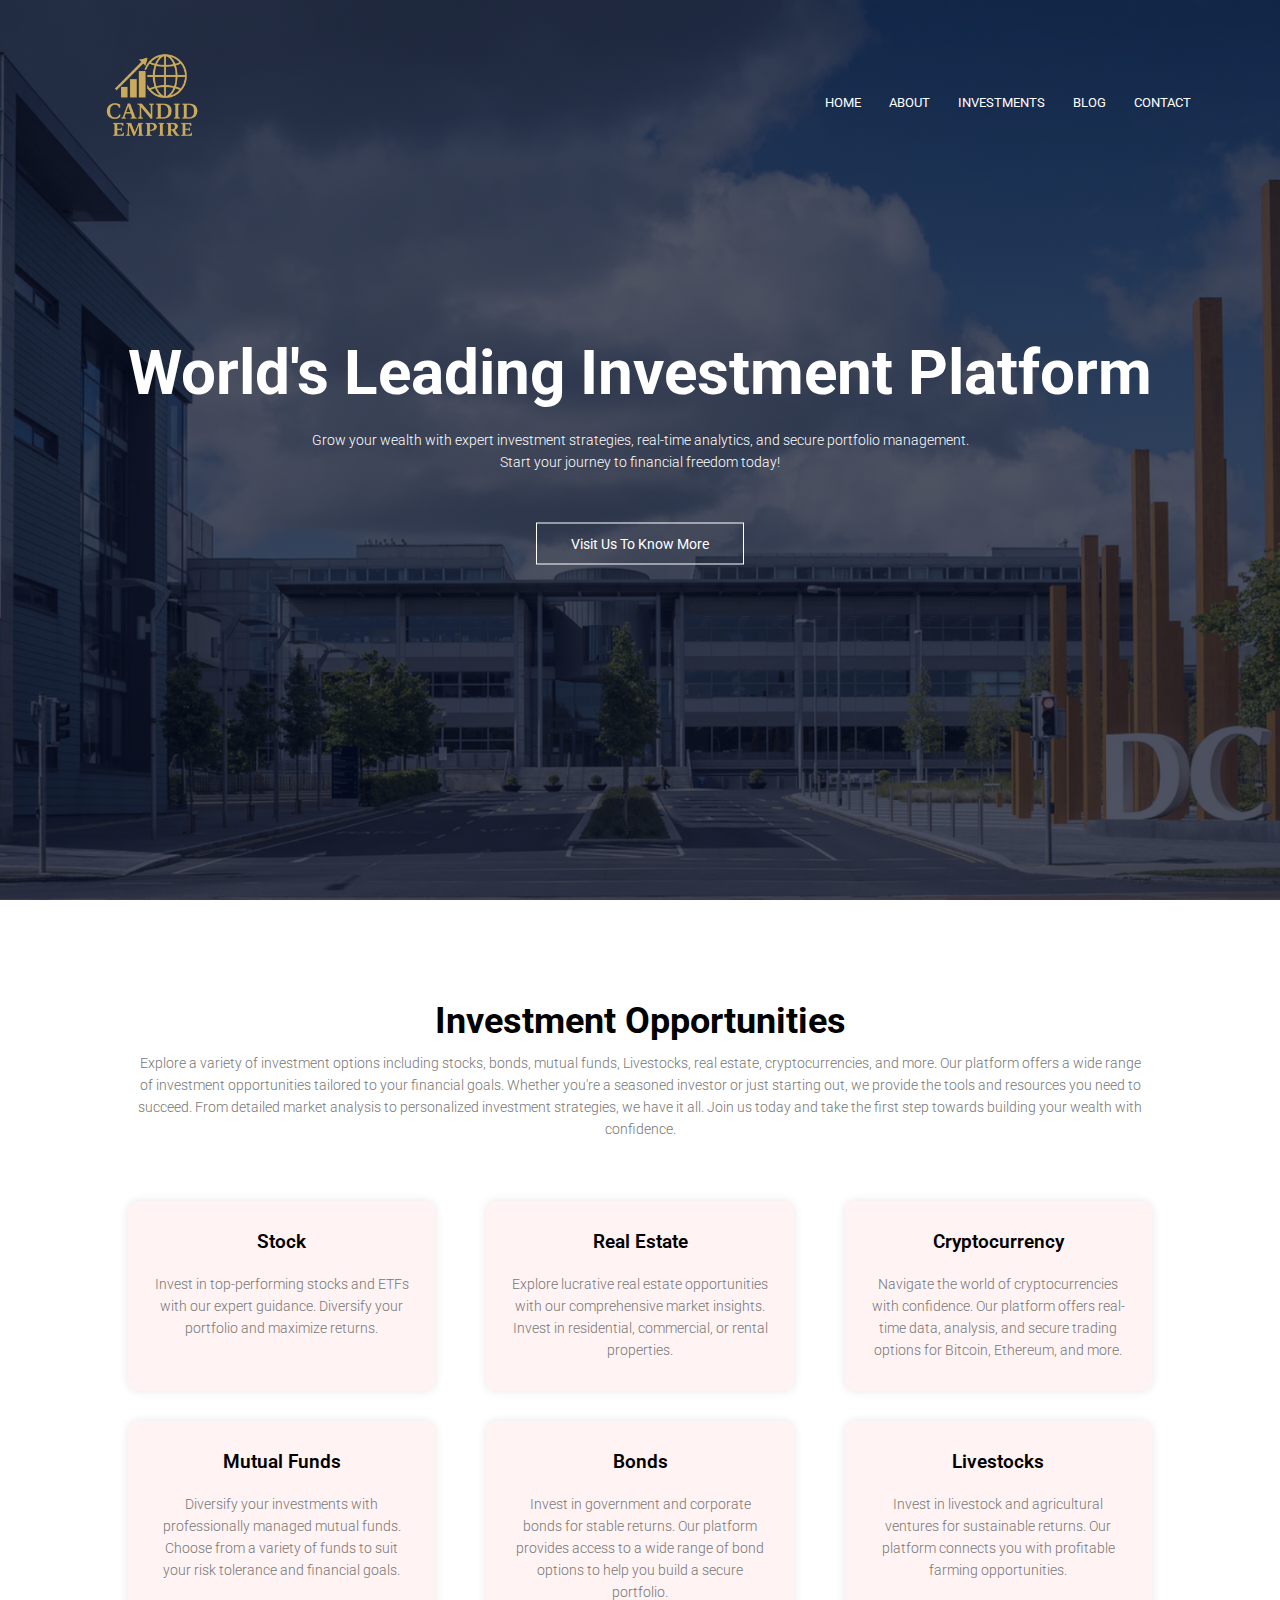
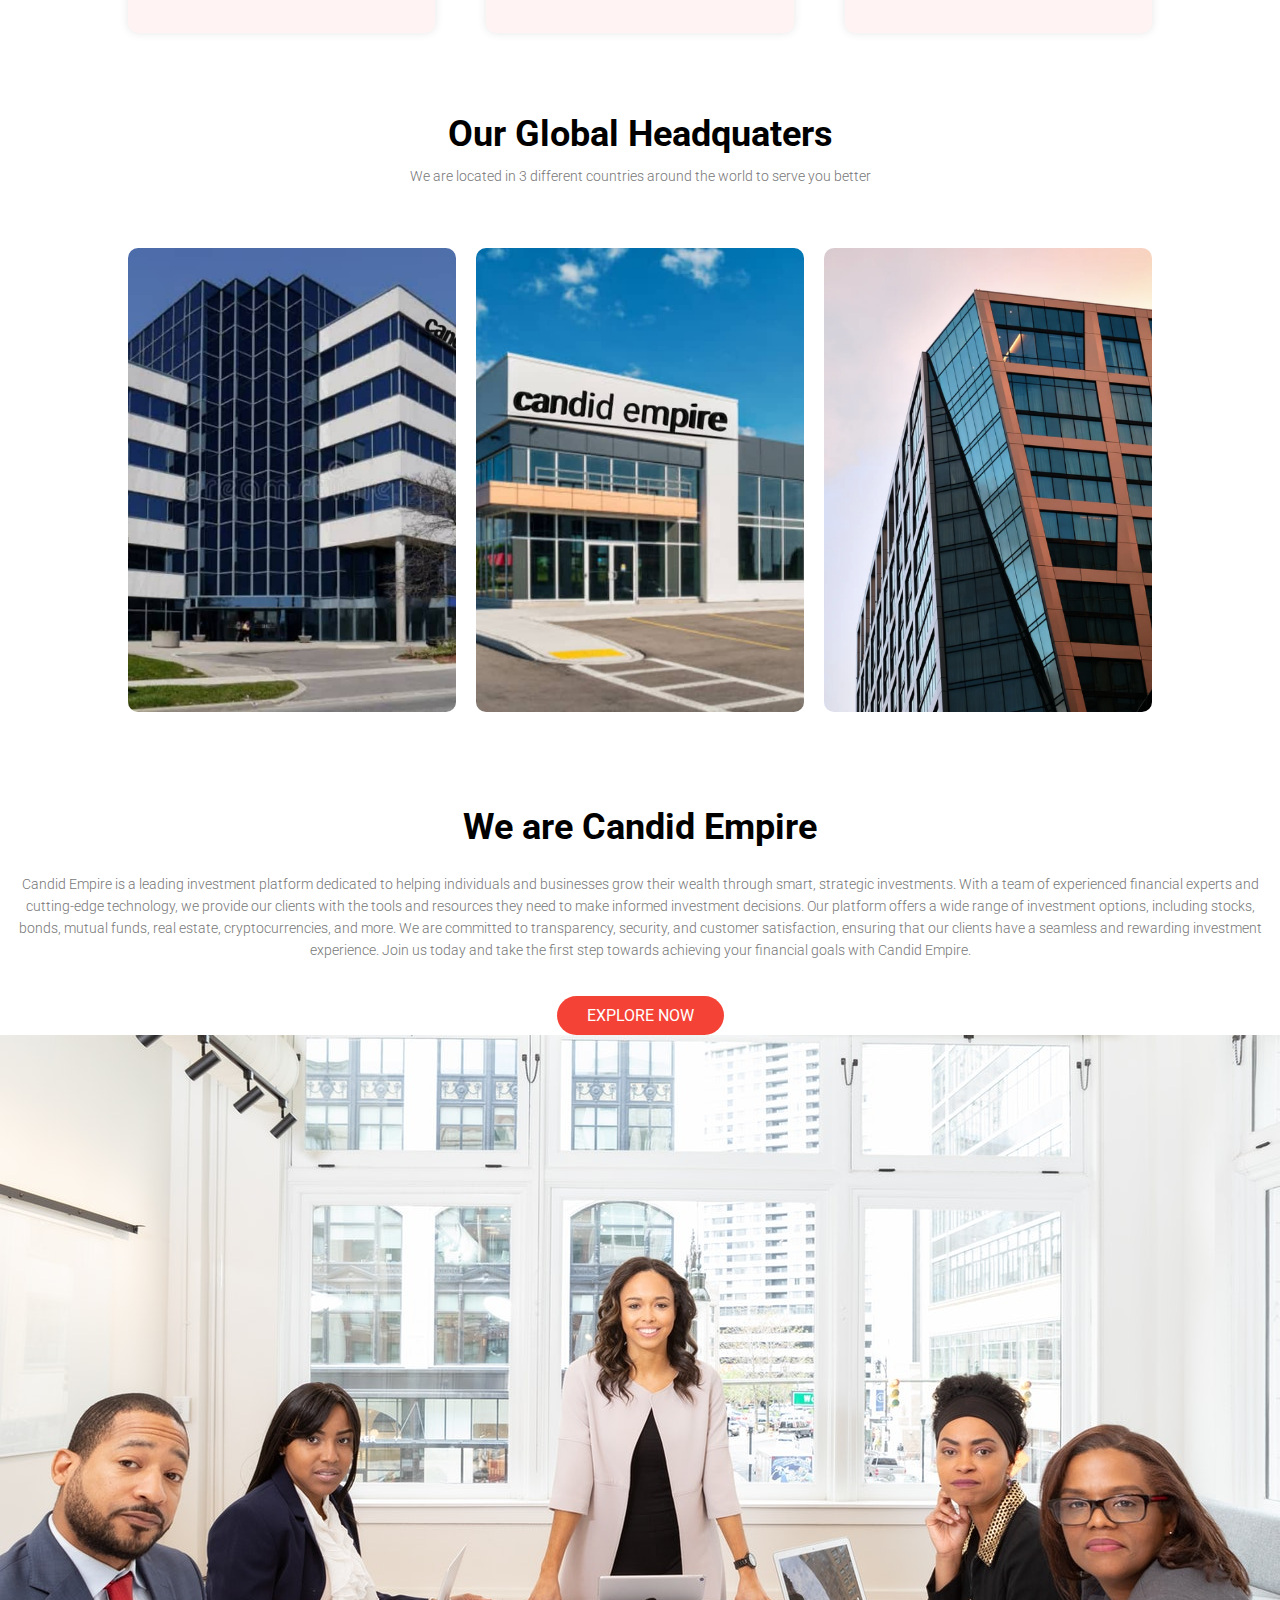
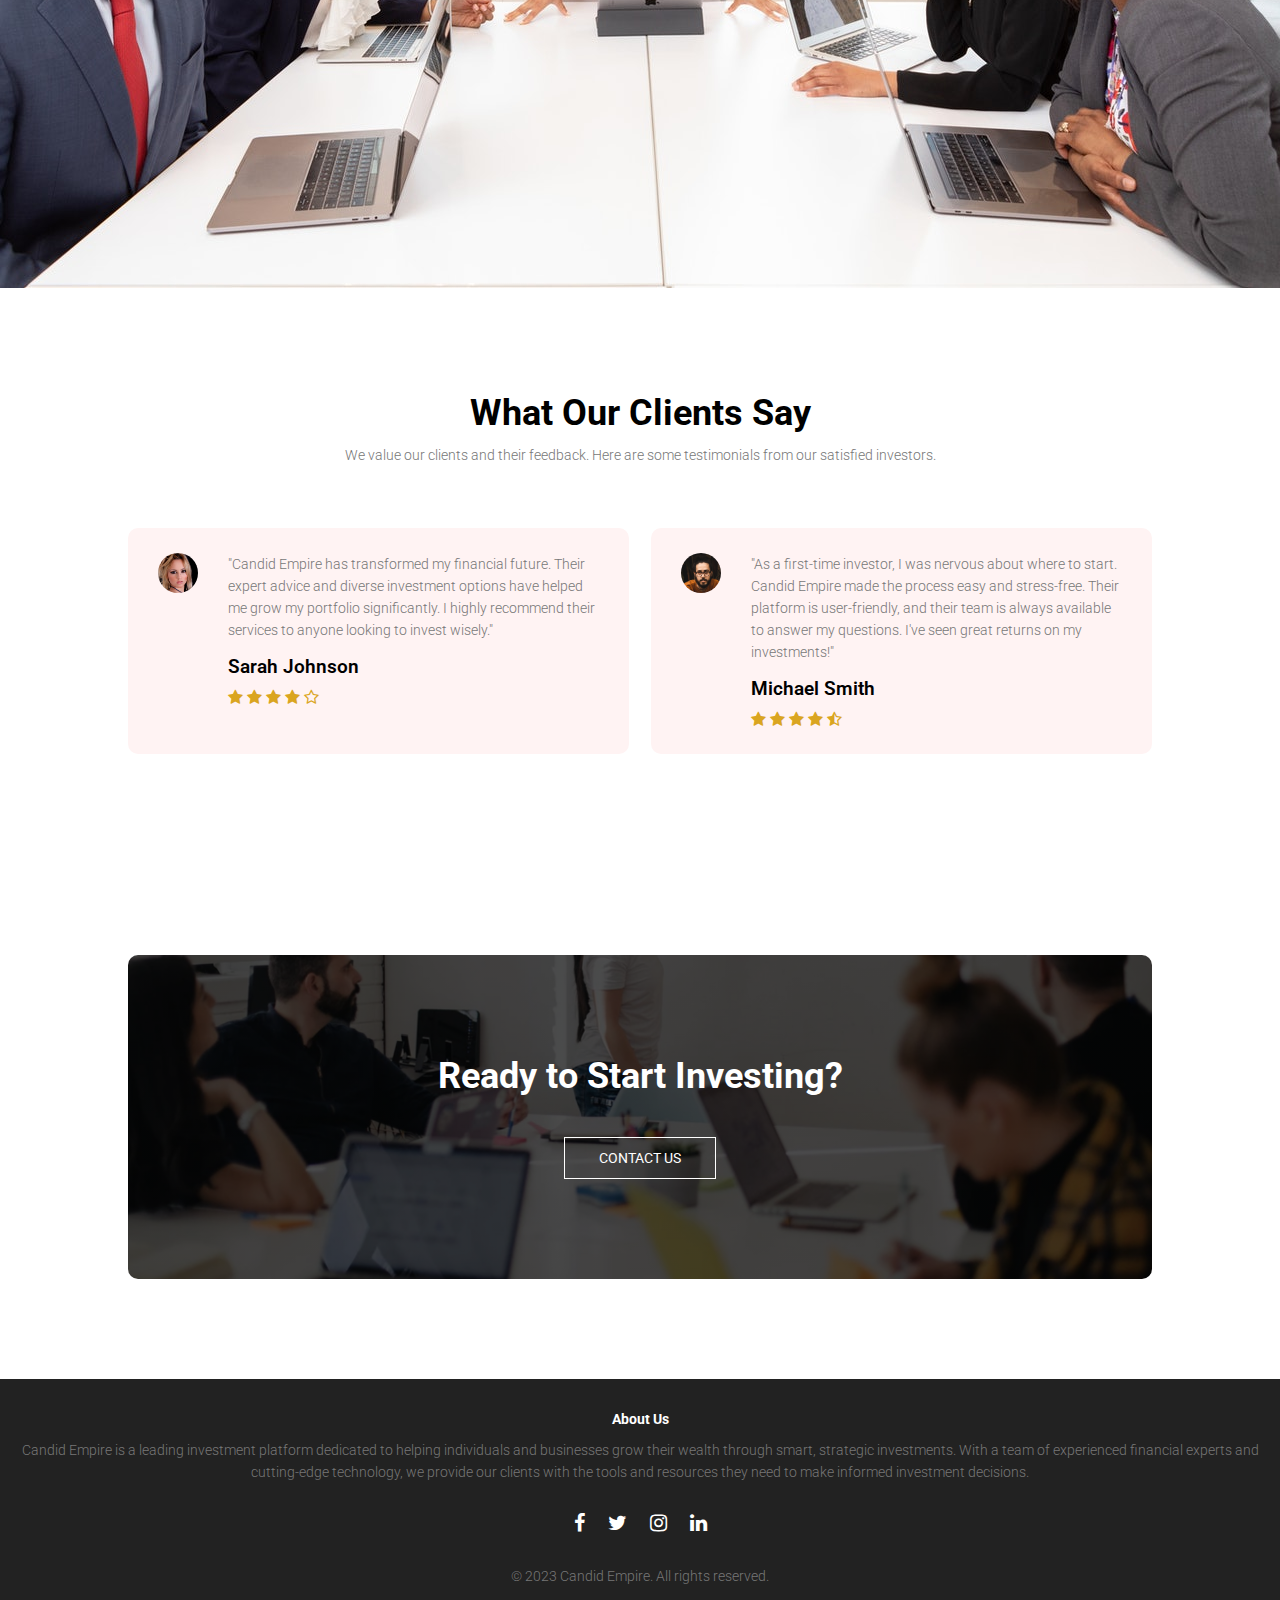
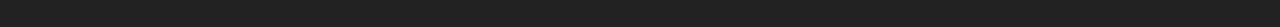
<file: index.html>
<!DOCTYPE html>
<html lang="en">
    <head>
        <meta name="viewport" content="width=device-width, initial-scale=1.0">
    <title>Candid Empire</title>
        <link rel="stylesheet" href="style.css">
    <link rel="preconnect" href="https://fonts.googleapis.com">
<link rel="preconnect" href="https://fonts.gstatic.com" crossorigin>
<link href="https://fonts.googleapis.com/css2?family=Roboto:ital,wght@0,100..900;1,100..900&display=swap" rel="stylesheet">
   <!-- Replace your existing Font Awesome link with this: -->
<link rel="stylesheet" href="https://cdnjs.cloudflare.com/ajax/libs/font-awesome/4.7.0/css/font-awesome.min.css">
</head>
    <body>
        <section class="header">
<nav>
    <a href="index.html">
        <img src="images/Copilot_20250821_223722.png">
    </a>
    <div class="nav-links" id="navLinks">
        <i class="fa fa-times" onclick="hideMenu()"></i>
        <ul>
            <li><a href="index.html">HOME</a></li>
            <li><a href="about.html">ABOUT</a></li>
            <li><a href="investments.html">INVESTMENTS</a></li>
            <li><a href="blog.html">BLOG</a></li>
            <li><a href="contact.html">CONTACT</a></li>
        </ul>
    </div>
    <i class="fa fa-bars" onclick="showMenu()"></i>
</nav>
<div class="text-box">
    <h1>World's Leading Investment Platform</h1>
    <p>Grow your wealth with expert investment 
        strategies, real-time analytics, and secure portfolio management.<br>
    Start your journey to financial freedom today!
    </p>
    <a href="" class="hero-btn">Visit Us To Know More</a>
</div>
        </section>
<!------ investment section ------>
<section class="investment">
    <h1>Investment Opportunities</h1>
    <p>Explore a variety of investment options
         including stocks, bonds, mutual funds, Livestocks, real estate,
          cryptocurrencies, and more. Our platform offers a wide range of investment
          opportunities tailored to your financial goals. Whether you're a seasoned investor
          or just starting out, we provide the tools and resources you need to succeed.
          From detailed market analysis to personalized investment strategies, we have it all.
          Join us today and take the first step towards building your wealth with confidence.
          
        <div class="row">
            <div class="investment-col">
                <h3>Stock</h3>
                <p>Invest in top-performing stocks
                     and ETFs with our expert guidance. 
                    Diversify your portfolio and 
                    maximize returns.</p>
            </div>
            <div class="investment-col">
                <h3>Real Estate</h3>
                <p>Explore lucrative real estate 
                    opportunities with our comprehensive 
                    market insights. Invest in residential, 
                    commercial, or rental properties.</p>
                    </div>
            <div class="investment-col">
         <h3>Cryptocurrency</h3>
                <p>Navigate the world of cryptocurrencies 
                    with confidence. Our platform offers 
                    real-time data, analysis, and secure 
                    trading options for Bitcoin, Ethereum, 
                    and more.</p>
            </div> 
            <div class="investment-col">
                <h3>Mutual Funds</h3>
                <p>Diversify your investments with 
                    professionally managed mutual funds. 
                    Choose from a variety of funds to suit 
                    your risk tolerance and financial goals.</p>
                    </div>
            <div class="investment-col">
                <h3>Bonds</h3>
                <p>Invest in government and corporate 
                    bonds for stable returns. Our platform 
                    provides access to a wide range of bond 
                    options to help you build a secure portfolio.</p>
            </div>
            <div class="investment-col">
                <h3>Livestocks</h3>
                <p>Invest in livestock and agricultural 
                    ventures for sustainable returns. 
                    Our platform connects you with 
                    profitable farming opportunities.</p>
                    </div>
                    </div>

    </section>
<!--- our global headquaters--->
<section class="headquaters">
    <h1>Our Global Headquaters</h1>
    <p>We are located in 3 different countries
         around the world to serve you better</p>
            <div class="row">
                <div class="headquaters-col">
                    <img src="images/london.jpg">
                    <div class="layer">
                        <h3>LONDON</h3>
                        </div>
                        </div>
                <div class="headquaters-col">
                    
                    <img src="images/office.jpg">
                    <div class="layer">
                        <h3>USA</h3>
                        </div>
                        </div>
                <div class="headquaters-col">
                    <img src="images/newyork.png">
                    <div class="layer">

                        <h3>WASHINGTON</h3>
                        </div>
                        </div>
                        </div>
                    </section>
                    <!--- about us ------>
<section class="about-us">
    <div class="row">
        <div class="about-col">
            <h1>We are Candid Empire</h1>
            <p>Candid Empire is a leading investment 
                platform dedicated to helping individuals
                 and businesses grow their wealth through smart,
                  strategic investments. With a team of experienced 
                  financial experts and cutting-edge technology,
                   we provide our clients with the tools and resources 
                   they need to make informed investment decisions. 
                   Our platform offers a wide range of investment options, 
                   including stocks, bonds, mutual funds, real estate, 
                   cryptocurrencies, and more. We are committed to
                    transparency, security, and customer satisfaction, 
                    ensuring that our clients have a seamless and rewarding 
                    investment experience. Join us today and take the first step 
                    towards achieving your financial goals with Candid Empire.</p>
            <a href="" class="btn">EXPLORE NOW</a>
            </div>
        <div class="about-col">
            <img src="images/about.jpg">
            </div>
            </div>
    </section>

    <!--- testimonials ------>
    <section class="testimonials">
        <h1>What Our Clients Say</h1>
        <p>We value our clients and their
             feedback. Here are some 
             testimonials from our
              satisfied investors.</p>
        <div class="row">
            <div class="testimonial-col">
                <img src="images/user1.jpg">
                <div>
                    <p>"Candid Empire has transformed my financial future. 
                        Their expert advice and diverse investment options 
                        have helped me grow my portfolio significantly. 
                        I highly recommend their services to anyone looking 
                        to invest wisely."</p>
                        <h3>Sarah Johnson</h3>
                        <i class="fa fa-star"></i>
                        <i class="fa fa-star"></i>
                        <i class="fa fa-star"></i>
                        <i class="fa fa-star"></i>
                        <i class="fa fa-star-o"></i>
                        </div>
                        </div>
            <div class="testimonial-col">
                <img src="images/user2.jpg">
                <div>
                    <p>"As a first-time investor, I was nervous about where to start. 
                        Candid Empire made the process easy and stress-free. 
                        Their platform is user-friendly, and their team is always available 
                        to answer my questions. I've seen great returns on my investments!"</p>
                        <h3>Michael Smith</h3>
                        <i class="fa fa-star"></i>
                        <i class="fa fa-star"></i>
                        <i class="fa fa-star"></i>
                        <i class="fa fa-star"></i>
                        <i class="fa fa-star-half-o"></i>
                        </div>
                        </div>
        </div>
        </section>
        <!--- call to action ------>
        <section class="cta">
            <h1>Ready to Start Investing?</h1>
            <a href="contact.html" class="hero-btn">CONTACT US</a>
            </section>


<!--- footer ------>
    <footer>
        <h4>About Us</h4>
        <p>Candid Empire is a leading investment platform dedicated to helping individuals and businesses grow their wealth through smart, strategic investments. With a team of experienced financial experts and cutting-edge technology, we provide our clients with the tools and resources they need to make informed investment decisions.</p>
        <div class="icons">
            <a href="#"><i class="fa fa-facebook"></i></a>
            <a href="#"><i class="fa fa-twitter"></i></a>
            <a href="#"><i class="fa fa-instagram"></i></a>
            <a href="#"><i class="fa fa-linkedin"></i></a>
        </div>
        <p>© 2023 Candid Empire. All rights reserved.</p>

    











<!------ Javascript toggle menu ------>
<script>
    var navLinks = document.getElementById("navLinks");

    function showMenu(){
        navLinks.style.right = "0";
    }
    function hideMenu(){
        navLinks.style.right = "-200px";
    }



</script>
    </body>
</html>
</file>
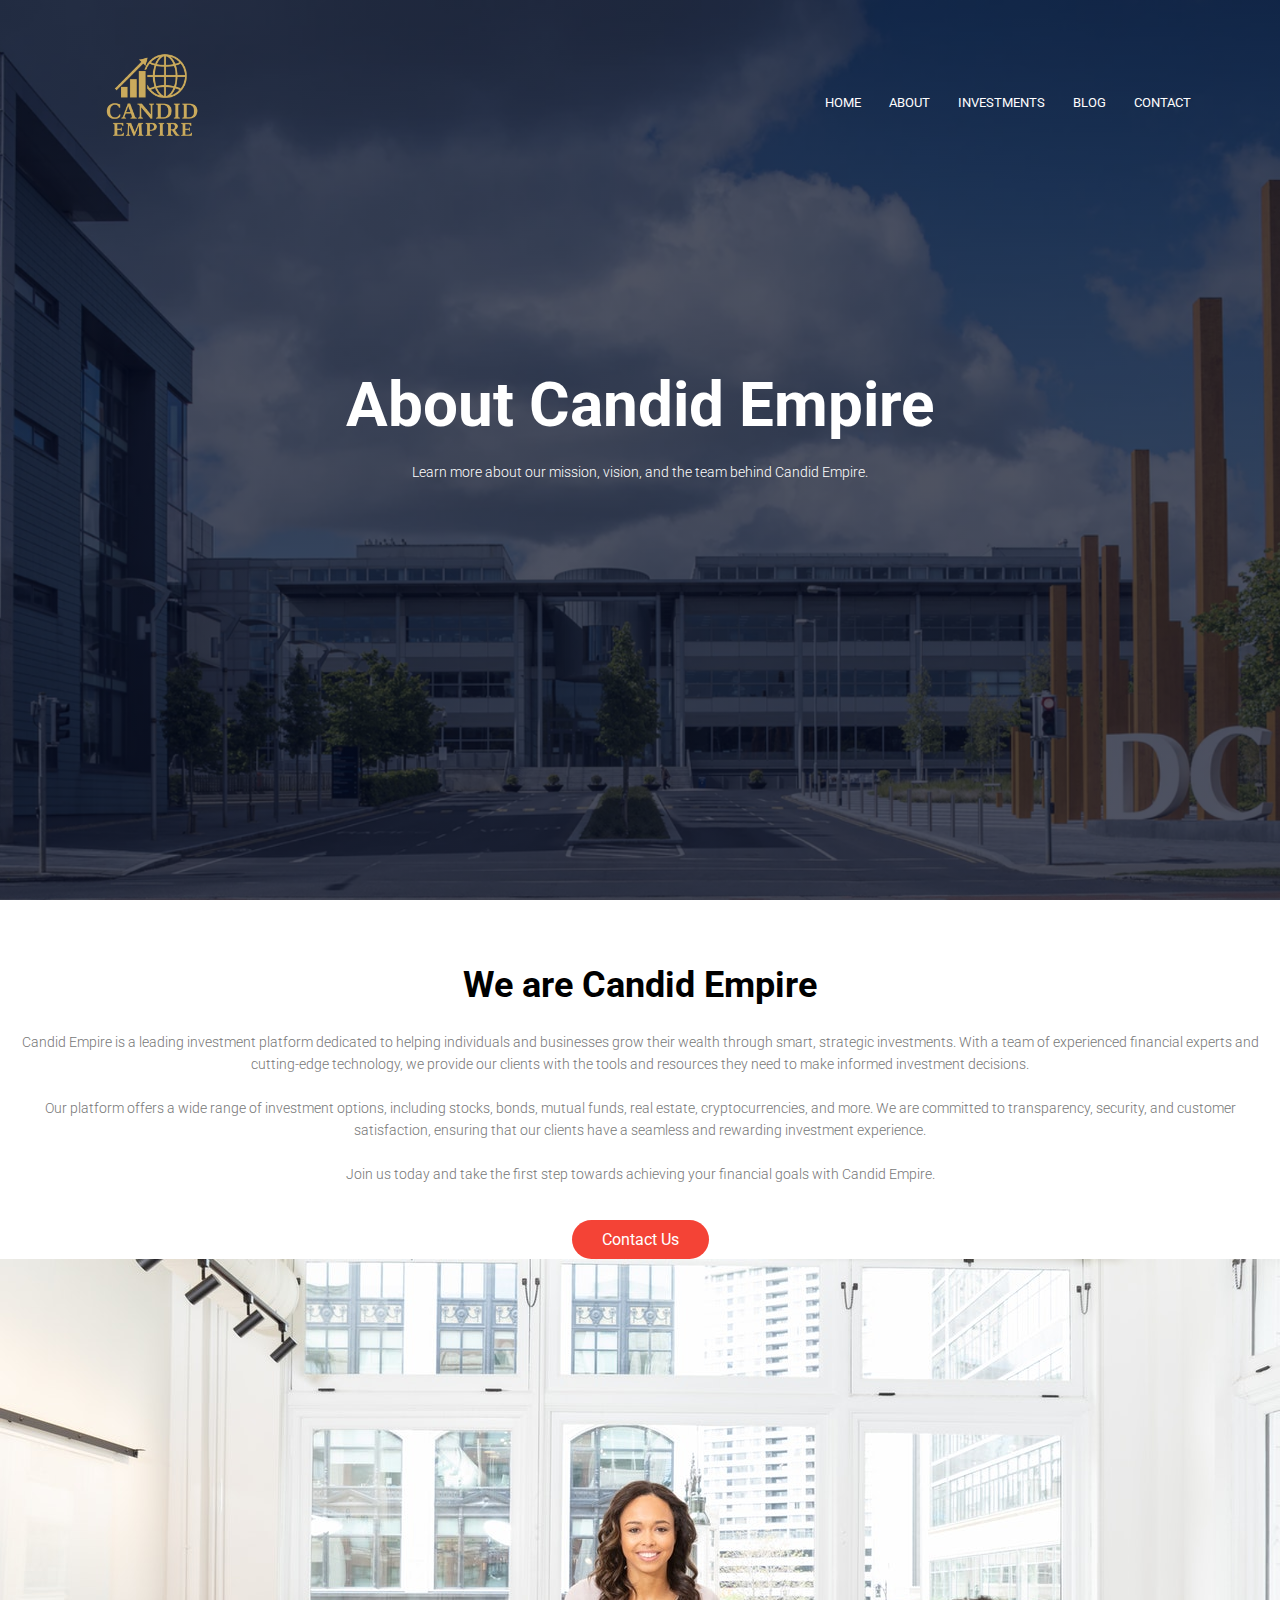
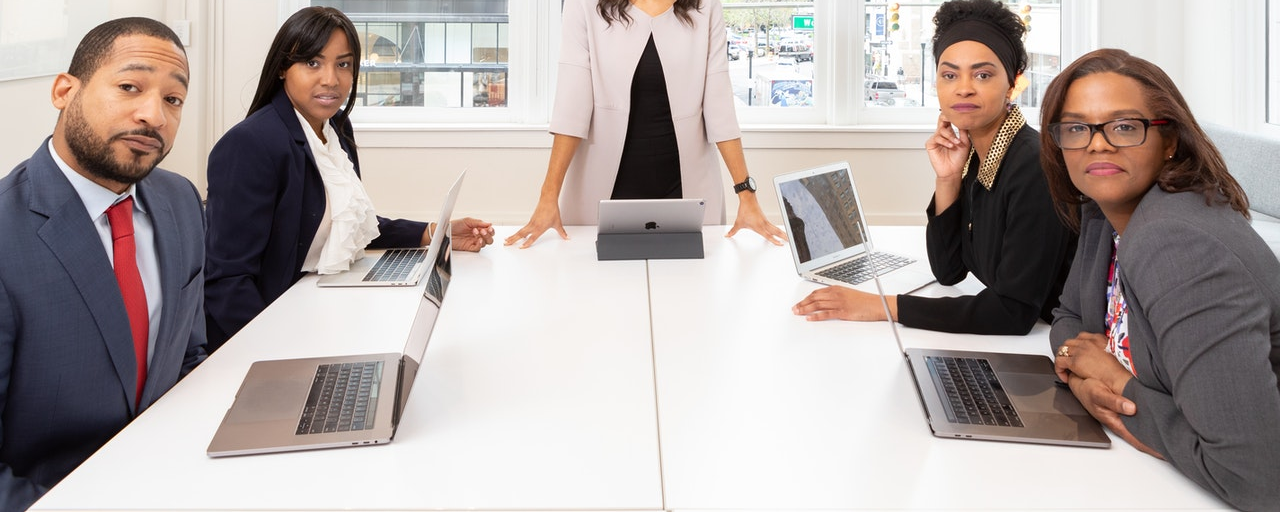
<file: about.html>
<!DOCTYPE html>
<html lang="en">
<head>
    <meta name="viewport" content="width=device-width, initial-scale=1.0">
    <title>About Us | Candid Empire</title>
    <link rel="stylesheet" href="style.css">
    <link rel="preconnect" href="https://fonts.googleapis.com">
    <link rel="preconnect" href="https://fonts.gstatic.com" crossorigin>
    <link href="https://fonts.googleapis.com/css2?family=Roboto:ital,wght@0,100..900;1,100..900&display=swap" rel="stylesheet">
    <link rel="stylesheet" href="https://cdnjs.cloudflare.com/ajax/libs/font-awesome/4.7.0/css/font-awesome.min.css">
</head>
<body>
    <section class="header">
        <nav>
            <a href="index.html">
                <img src="images/Copilot_20250821_223722.png" alt="Candid Empire Logo">
            </a>
            <div class="nav-links" id="navLinks">
                <i class="fa fa-times" onclick="hideMenu()"></i>
                <ul>
                    <li><a href="index.html">HOME</a></li>
                    <li><a href="about.html">ABOUT</a></li>
                    <li><a href="investments.html">INVESTMENTS</a></li>
                    <li><a href="blog.html">BLOG</a></li>
                    <li><a href="contact.html">CONTACT</a></li>
                </ul>
            </div>
            <i class="fa fa-bars" onclick="showMenu()"></i>
        </nav>
        <div class="text-box">
            <h1>About Candid Empire</h1>
            <p>Learn more about our mission, vision, and the team behind Candid Empire.</p>
        </div>
    </section>

    <section class="about-us">
        <div class="row">
            <div class="about-col">
                <h1>We are Candid Empire</h1>
                <p>
                    Candid Empire is a leading investment platform dedicated to helping individuals and businesses grow their wealth through smart, strategic investments. With a team of experienced financial experts and cutting-edge technology, we provide our clients with the tools and resources they need to make informed investment decisions.
                    <br><br>
                    Our platform offers a wide range of investment options, including stocks, bonds, mutual funds, real estate, cryptocurrencies, and more. We are committed to transparency, security, and customer satisfaction, ensuring that our clients have a seamless and rewarding investment experience.
                    <br><br>
                    Join us today and take the first step towards achieving your financial goals with Candid Empire.
                </p>
                <a href="contact.html" class="btn">Contact Us</a>
            </div>
            <div class="about-col">
                <img src="images/about.jpg" alt="About Candid Empire">
            </div>
        </div>
    </section>

    <script>
        var navLinks = document.getElementById("navLinks");
        function showMenu(){
            navLinks.style.right = "0";
        }
        function hideMenu(){
            navLinks.style.right = "-200px";
        }
    </script>
</body>
</html>
</file>
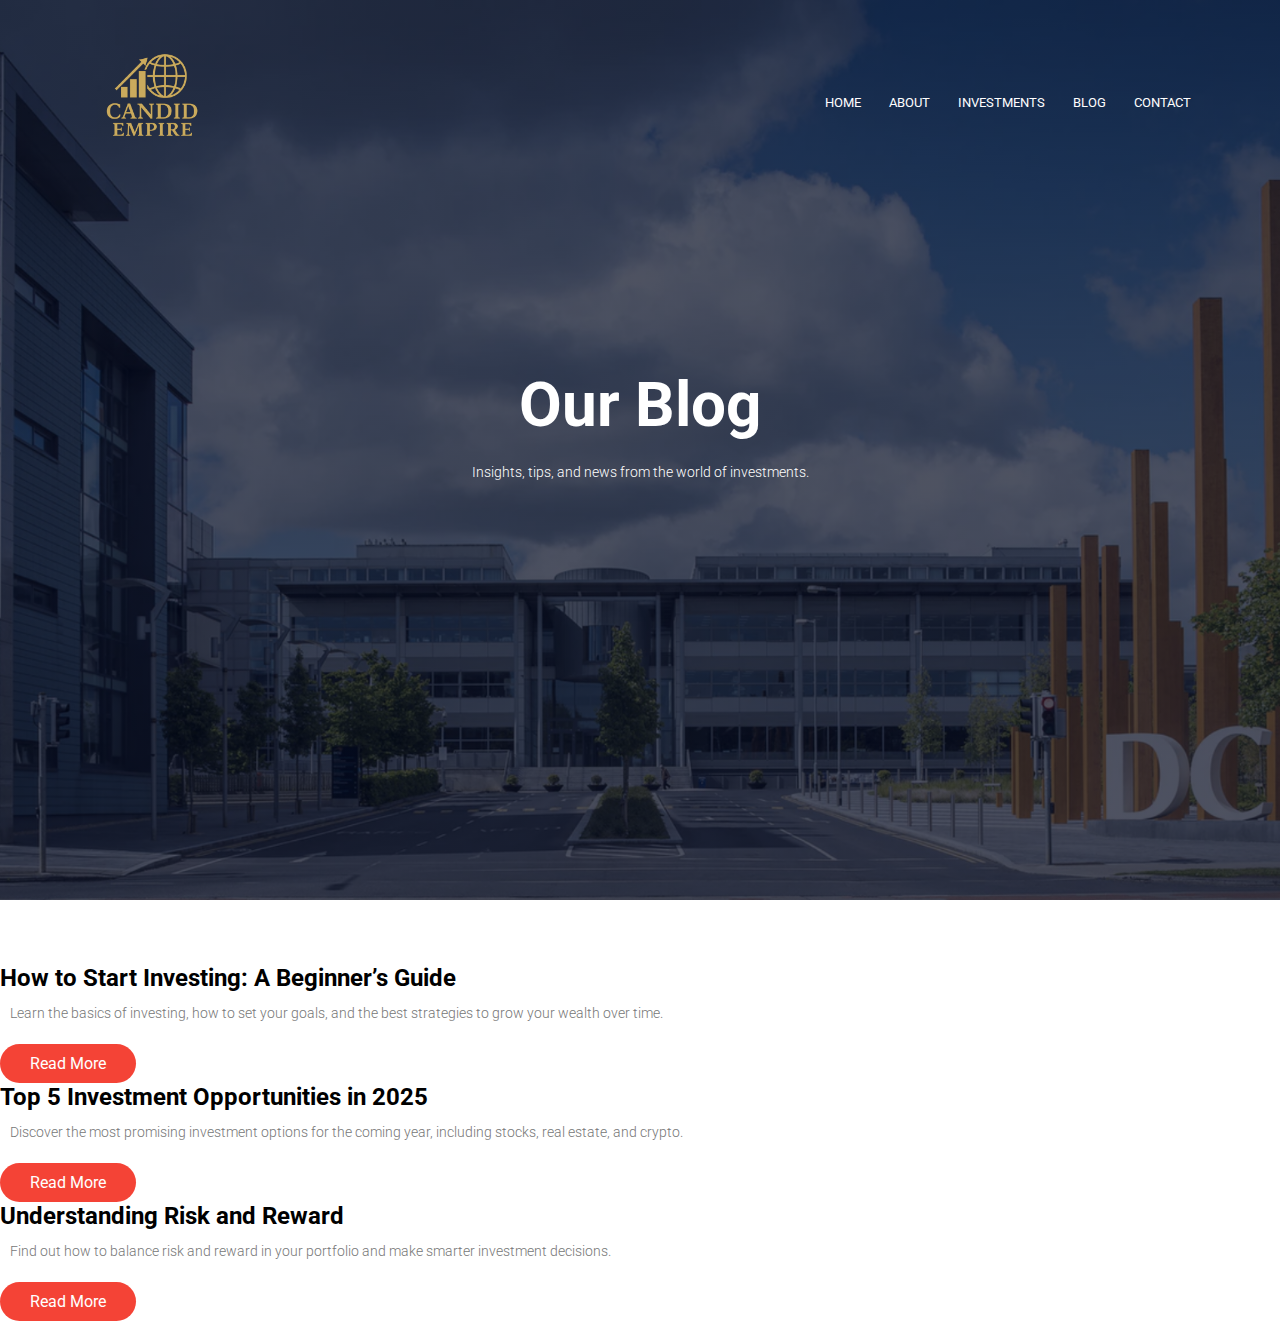
<file: blog.html>
<!DOCTYPE html>
<html lang="en">
<head>
    <meta name="viewport" content="width=device-width, initial-scale=1.0">
    <title>Blog | Candid Empire</title>
    <link rel="stylesheet" href="style.css">
    <link rel="preconnect" href="https://fonts.googleapis.com">
    <link rel="preconnect" href="https://fonts.gstatic.com" crossorigin>
    <link href="https://fonts.googleapis.com/css2?family=Roboto:ital,wght@0,100..900;1,100..900&display=swap" rel="stylesheet">
    <link rel="stylesheet" href="https://cdnjs.cloudflare.com/ajax/libs/font-awesome/4.7.0/css/font-awesome.min.css">
</head>
<body>
    <section class="header">
        <nav>
            <a href="index.html">
                <img src="images/Copilot_20250821_223722.png" alt="Candid Empire Logo">
            </a>
            <div class="nav-links" id="navLinks">
                <i class="fa fa-times" onclick="hideMenu()"></i>
                <ul>
                    <li><a href="index.html">HOME</a></li>
                    <li><a href="about.html">ABOUT</a></li>
                    <li><a href="investments.html">INVESTMENTS</a></li>
                    <li><a href="blog.html">BLOG</a></li>
                    <li><a href="contact.html">CONTACT</a></li>
                </ul>
            </div>
            <i class="fa fa-bars" onclick="showMenu()"></i>
        </nav>
        <div class="text-box">
            <h1>Our Blog</h1>
            <p>Insights, tips, and news from the world of investments.</p>
        </div>
    </section>

    <section class="blog">
        <div class="row">
            <div class="blog-col">
                <h2>How to Start Investing: A Beginner’s Guide</h2>
                <p>
                    Learn the basics of investing, how to set your goals, and the best strategies to grow your wealth over time.
                    <span class="more-text" style="display:none;">
                        <br>
                        This guide covers everything from understanding different asset classes to building a diversified portfolio. You'll also learn about risk management, setting realistic expectations, and how to avoid common mistakes as a beginner investor.
                    </span>
                </p>
                <a href="javascript:void(0);" class="btn read-more-btn">Read More</a>
            </div>
            <div class="blog-col">
                <h2>Top 5 Investment Opportunities in 2025</h2>
                <p>
                    Discover the most promising investment options for the coming year, including stocks, real estate, and crypto.
                    <span class="more-text" style="display:none;">
                        <br>
                        Our experts analyze market trends to bring you the best opportunities for growth and diversification in 2025. Learn which sectors are expected to outperform and how to position your portfolio for success.
                    </span>
                </p>
                <a href="javascript:void(0);" class="btn read-more-btn">Read More</a>
            </div>
            <div class="blog-col">
                <h2>Understanding Risk and Reward</h2>
                <p>
                    Find out how to balance risk and reward in your portfolio and make smarter investment decisions.
                    <span class="more-text" style="display:none;">
                        <br>
                        Learn about different risk profiles, how to assess your own risk tolerance, and strategies to optimize your returns while minimizing losses. This article will help you make informed choices for long-term financial growth.
                    </span>
                </p>
                <a href="javascript:void(0);" class="btn read-more-btn">Read More</a>
            </div>
        </div>
    </section>

    <script>
        var navLinks = document.getElementById("navLinks");
        function showMenu(){
            navLinks.style.right = "0";
        }
        function hideMenu(){
            navLinks.style.right = "-200px";
        }

        // Read More functionality for all blog posts
        document.querySelectorAll('.read-more-btn').forEach(function(btn) {
            btn.addEventListener('click', function() {
                var moreText = this.parentElement.querySelector('.more-text');
                if (moreText.style.display === "none" || moreText.style.display === "") {
                    moreText.style.display = "inline";
                    this.textContent = "Read Less";
                } else {
                    moreText.style.display = "none";
                    this.textContent = "Read More";
                }
            });
        });
    </script>
</body>
</html>
</file>
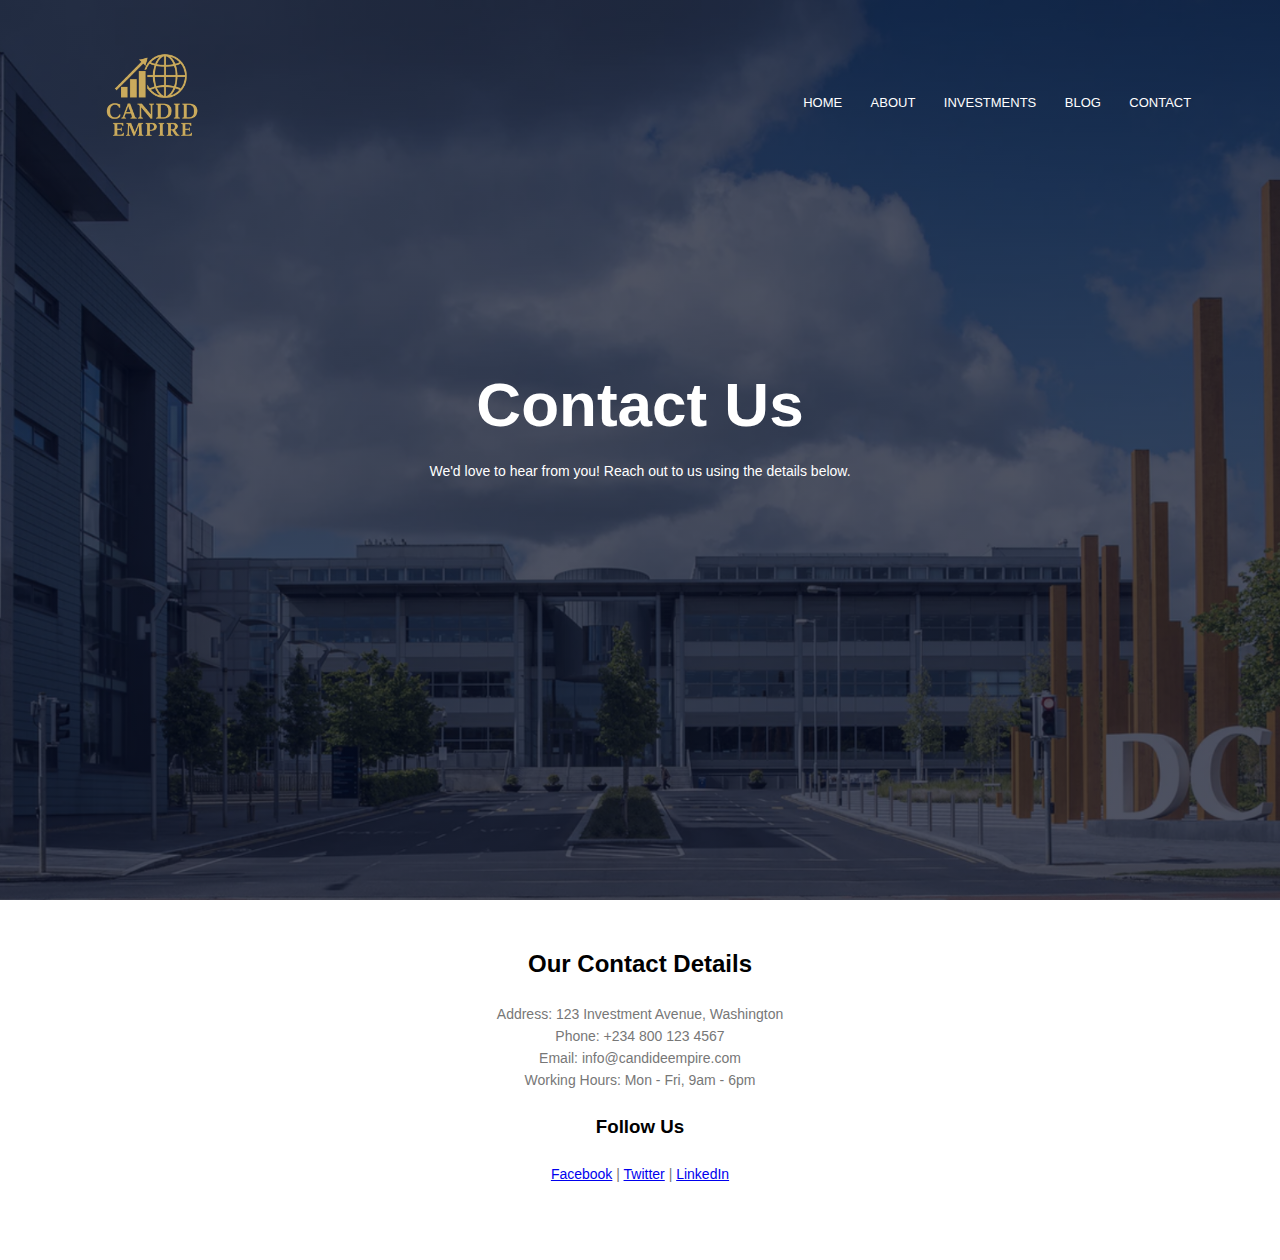
<file: contact.html>
<!DOCTYPE html>
<html lang="en">
<head>
    <meta name="viewport" content="width=device-width, initial-scale=1.0">
    <title>Contact Us | Candid Empire</title>
    <link rel="stylesheet" href="style.css">
</head>
<body>
    <section class="header">
        <nav>
            <a href="index.html">
                <img src="images/Copilot_20250821_223722.png" alt="Candid Empire Logo">
            </a>
            <div class="nav-links" id="navLinks">
                <ul>
                    <li><a href="index.html">HOME</a></li>
                    <li><a href="about.html">ABOUT</a></li>
                    <li><a href="investments.html">INVESTMENTS</a></li>
                    <li><a href="blog.html">BLOG</a></li>
                    <li><a href="contact.html">CONTACT</a></li>
                </ul>
            </div>
        </nav>
        <div class="text-box">
            <h1>Contact Us</h1>
            <p>We'd love to hear from you! Reach out to us using the details below.</p>
        </div>
    </section>

    <section class="about contact">
        <div class="about-col">
            <h2>Our Contact Details</h2>
            <p>
                <strong>Address:</strong> 123 Investment Avenue, Washington<br>
                <strong>Phone:</strong> +234 800 123 4567<br>
                <strong>Email:</strong> info@candideempire.com<br>
                <strong>Working Hours:</strong> Mon - Fri, 9am - 6pm
            </p>
            <h3>Follow Us</h3>
            <p>
                <a href="#"><i class="fa fa-facebook"></i> Facebook</a> |
                <a href="#"><i class="fa fa-twitter"></i> Twitter</a> |
                <a href="#"><i class="fa fa-linkedin"></i> LinkedIn</a>
            </p>
        </div>
    </section>
</body>
</html>
</file>
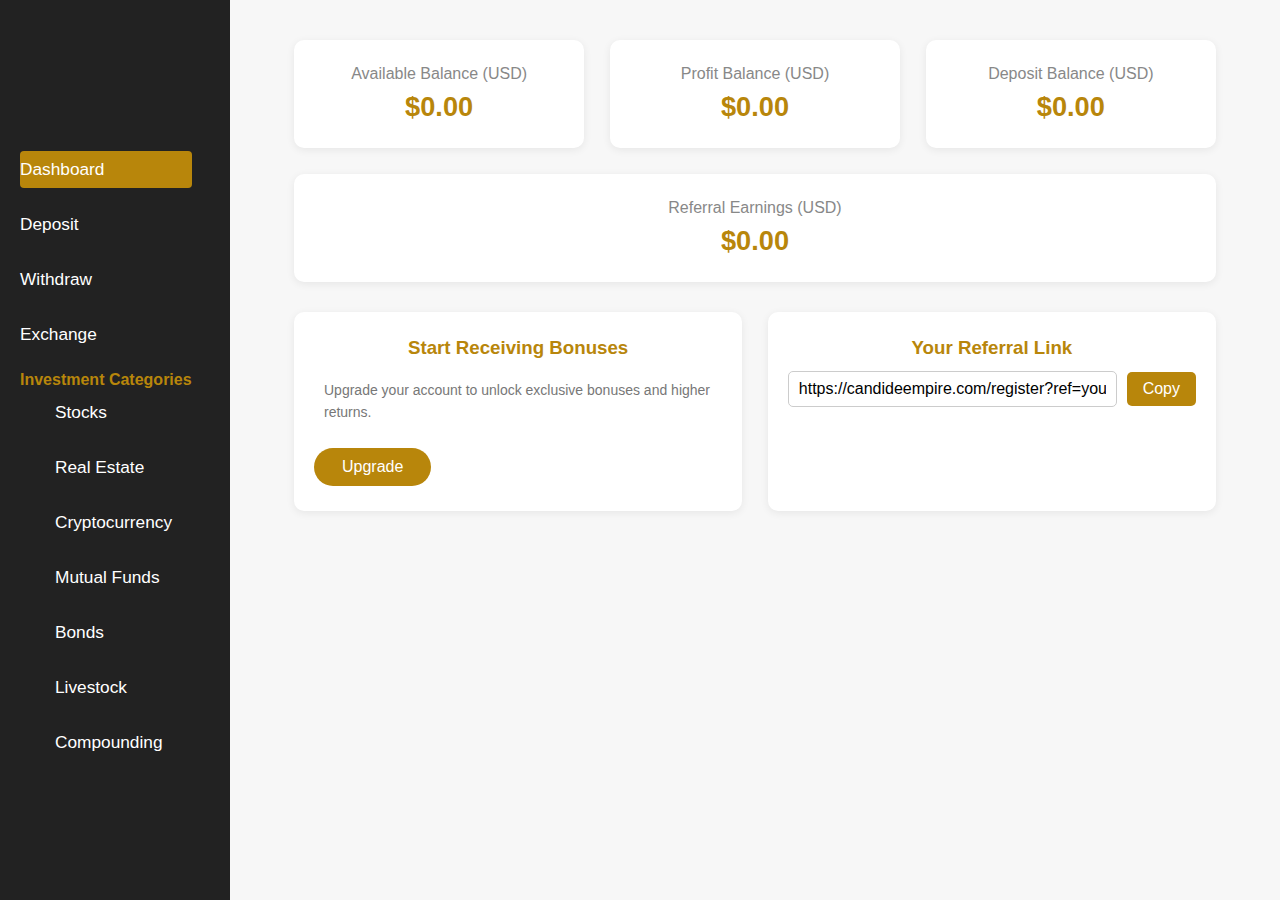
<file: dashboard.html>
<!DOCTYPE html>
<html lang="en">
<head>
    <meta name="viewport" content="width=device-width, initial-scale=1.0">
    <title>User Dashboard | Candid Empire</title>
    <link rel="stylesheet" href="style.css">
    <style>
        body {
            background: #f7f7f7;
            font-family: 'Roboto', Arial, sans-serif;
            margin: 0;
        }
        .dashboard-container {
            display: flex;
            min-height: 100vh;
        }
        .sidebar {
            background: #222;
            color: #fff;
            width: 230px;
            min-width: 180px;
            padding: 30px 0 0 0;
            position: relative;
        }
        .sidebar h2 {
            text-align: center;
            margin-bottom: 30px;
            font-size: 1.4em;
            color: #b8860b;
        }
        .sidebar ul {
            list-style: none;
            padding: 0 0 0 20px;
            margin: 0;
        }
        .sidebar ul li {
            margin-bottom: 18px;
        }
        .sidebar ul li a {
            color: #fff;
            text-decoration: none;
            font-size: 1.08em;
            display: block;
            padding: 8px 0;
            border-radius: 4px;
            transition: background 0.2s;
        }
        .sidebar ul li a:hover, .sidebar ul li.active a {
            background: #b8860b;
            color: #fff;
        }
        .sidebar .submenu {
            margin-left: 15px;
            margin-top: 5px;
        }
        .main-content {
            flex: 1;
            padding: 40px 5vw;
        }
        .balances-row {
            display: flex;
            flex-wrap: wrap;
            gap: 2vw;
            margin-bottom: 30px;
        }
        .balance-box {
            background: #fff;
            border-radius: 10px;
            box-shadow: 0 2px 8px rgba(0,0,0,0.07);
            flex: 1 1 180px;
            min-width: 180px;
            padding: 25px 20px;
            text-align: center;
        }
        .balance-title {
            font-size: 1em;
            color: #888;
            margin-bottom: 8px;
        }
        .balance-amount {
            font-size: 1.7em;
            font-weight: bold;
            color: #b8860b;
        }
        .bonus-upgrade-row {
            display: flex;
            flex-wrap: wrap;
            gap: 2vw;
            margin-bottom: 30px;
        }
        .bonus-box, .referral-box {
            background: #fff;
            border-radius: 10px;
            box-shadow: 0 2px 8px rgba(0,0,0,0.07);
            flex: 1 1 300px;
            min-width: 260px;
            padding: 25px 20px;
            margin-bottom: 20px;
        }
        .bonus-box h3, .referral-box h3 {
            margin-top: 0;
            color: #b8860b;
        }
        .upgrade-btn {
            background: #b8860b;
            color: #fff;
            border: none;
            border-radius: 20px;
            padding: 10px 28px;
            font-size: 1em;
            margin-top: 15px;
            cursor: pointer;
            transition: background 0.2s;
        }
        .upgrade-btn:hover {
            background: #222;
        }
        .referral-link-row {
            display: flex;
            align-items: center;
            gap: 10px;
            margin-top: 12px;
        }
        .referral-link-input {
            flex: 1;
            padding: 8px 10px;
            border: 1px solid #ccc;
            border-radius: 5px;
            font-size: 1em;
        }
        .copy-btn {
            background: #b8860b;
            color: #fff;
            border: none;
            border-radius: 5px;
            padding: 8px 16px;
            cursor: pointer;
            font-size: 1em;
        }
        .copy-btn:hover {
            background: #222;
        }
        @media (max-width: 900px) {
            .dashboard-container {
                flex-direction: column;
            }
            .sidebar {
                width: 100%;
                min-width: unset;
                padding: 15px 0 0 0;
            }
            .main-content {
                padding: 20px 3vw;
            }
            .balances-row, .bonus-upgrade-row {
                flex-direction: column;
                gap: 18px;
            }
        }
        .menu-toggle {
    display: none;
    position: fixed;
    top: 18px;
    left: 18px;
    background: #b8860b;
    color: #fff;
    border: none;
    font-size: 1.7em;
    padding: 6px 16px;
    border-radius: 5px;
    cursor: pointer;
    z-index: 2001;
}
@media (max-width: 900px) {
    .menu-toggle {
        display: block;
    }
    .sidebar {
        position: fixed;
        left: -250px;
        top: 0;
        height: 100%;
        z-index: 2000;
        transition: left 0.3s;
        width: 230px;
    }
    .sidebar.open {
        left: 0;
    }
    .main-content {
        padding-top: 60px;
    }
}
@media (max-width: 900px) {
    .main-content {
        padding-top: 80px; /* Increased from 60px for more space */
    }
}
    </style>
</head>
<body>
    <button class="menu-toggle" id="menuToggleBtn">&#9776; Menu</button>
<div class="dashboard-container">
    <!-- Sidebar -->
    <nav class="sidebar">
        <ul>
            <li class="active"><a href="dashboard.html">Dashboard</a></li>
            <li><a href="#">Deposit</a></li>
            <li><a href="#">Withdraw</a></li>
            <li><a href="#">Exchange</a></li>
            <li>
                <span style="color:#b8860b;font-weight:bold;">Investment Categories</span>
                <ul class="submenu">
                    <li><a href="#">Stocks</a></li>
                    <li><a href="#">Real Estate</a></li>
                    <li><a href="#">Cryptocurrency</a></li>
                    <li><a href="#">Mutual Funds</a></li>
                    <li><a href="#">Bonds</a></li>
                    <li><a href="#">Livestock</a></li>
                    <li><a href="#">Compounding</a></li>
                </ul>
            </li>
        </ul>
    </nav>
    <!-- Main Content -->
    <div class="main-content">
        <!-- Balances -->
        <div class="balances-row">
            <div class="balance-box">
                <div class="balance-title">Available Balance (USD)</div>
                <div class="balance-amount" id="available-balance">$0.00</div>
            </div>
            <div class="balance-box">
                <div class="balance-title">Profit Balance (USD)</div>
                <div class="balance-amount" id="profit-balance">$0.00</div>
            </div>
            <div class="balance-box">
                <div class="balance-title">Deposit Balance (USD)</div>
                <div class="balance-amount" id="deposit-balance">$0.00</div>
            </div>
            <div class="balance-box">
                <div class="balance-title">Referral Earnings (USD)</div>
                <div class="balance-amount" id="referral-balance">$0.00</div>
            </div>
        </div>
        <!-- Bonus and Referral -->
        <div class="bonus-upgrade-row">
            <div class="bonus-box">
                <h3>Start Receiving Bonuses</h3>
                <p>Upgrade your account to unlock exclusive bonuses and higher returns.</p>
                <button class="upgrade-btn">Upgrade</button>
            </div>
            <div class="referral-box">
                <h3>Your Referral Link</h3>
                <div class="referral-link-row">
                    <input type="text" class="referral-link-input" id="referralLink" value="https://candideempire.com/register?ref=yourusername" readonly>
                    <button class="copy-btn" onclick="copyReferralLink()">Copy</button>
                </div>
            </div>
        </div>
    </div>
</div>
<script>
function copyReferralLink() {
    var copyText = document.getElementById("referralLink");
    copyText.select();
    copyText.setSelectionRange(0, 99999); // For mobile devices
    document.execCommand("copy");
    alert("Referral link copied: " + copyText.value);
}
</script>
<script>
document.getElementById('menuToggleBtn').onclick = function() {
    document.querySelector('.sidebar').classList.toggle('open');
    document.getElementById('sidebarOverlay').style.display = 
        document.querySelector('.sidebar').classList.contains('open') ? 'block' : 'none';
};
document.getElementById('sidebarOverlay').onclick = function() {
    document.querySelector('.sidebar').classList.remove('open');
    this.style.display = 'none';
};
</script>
</body>
</html>
</file>
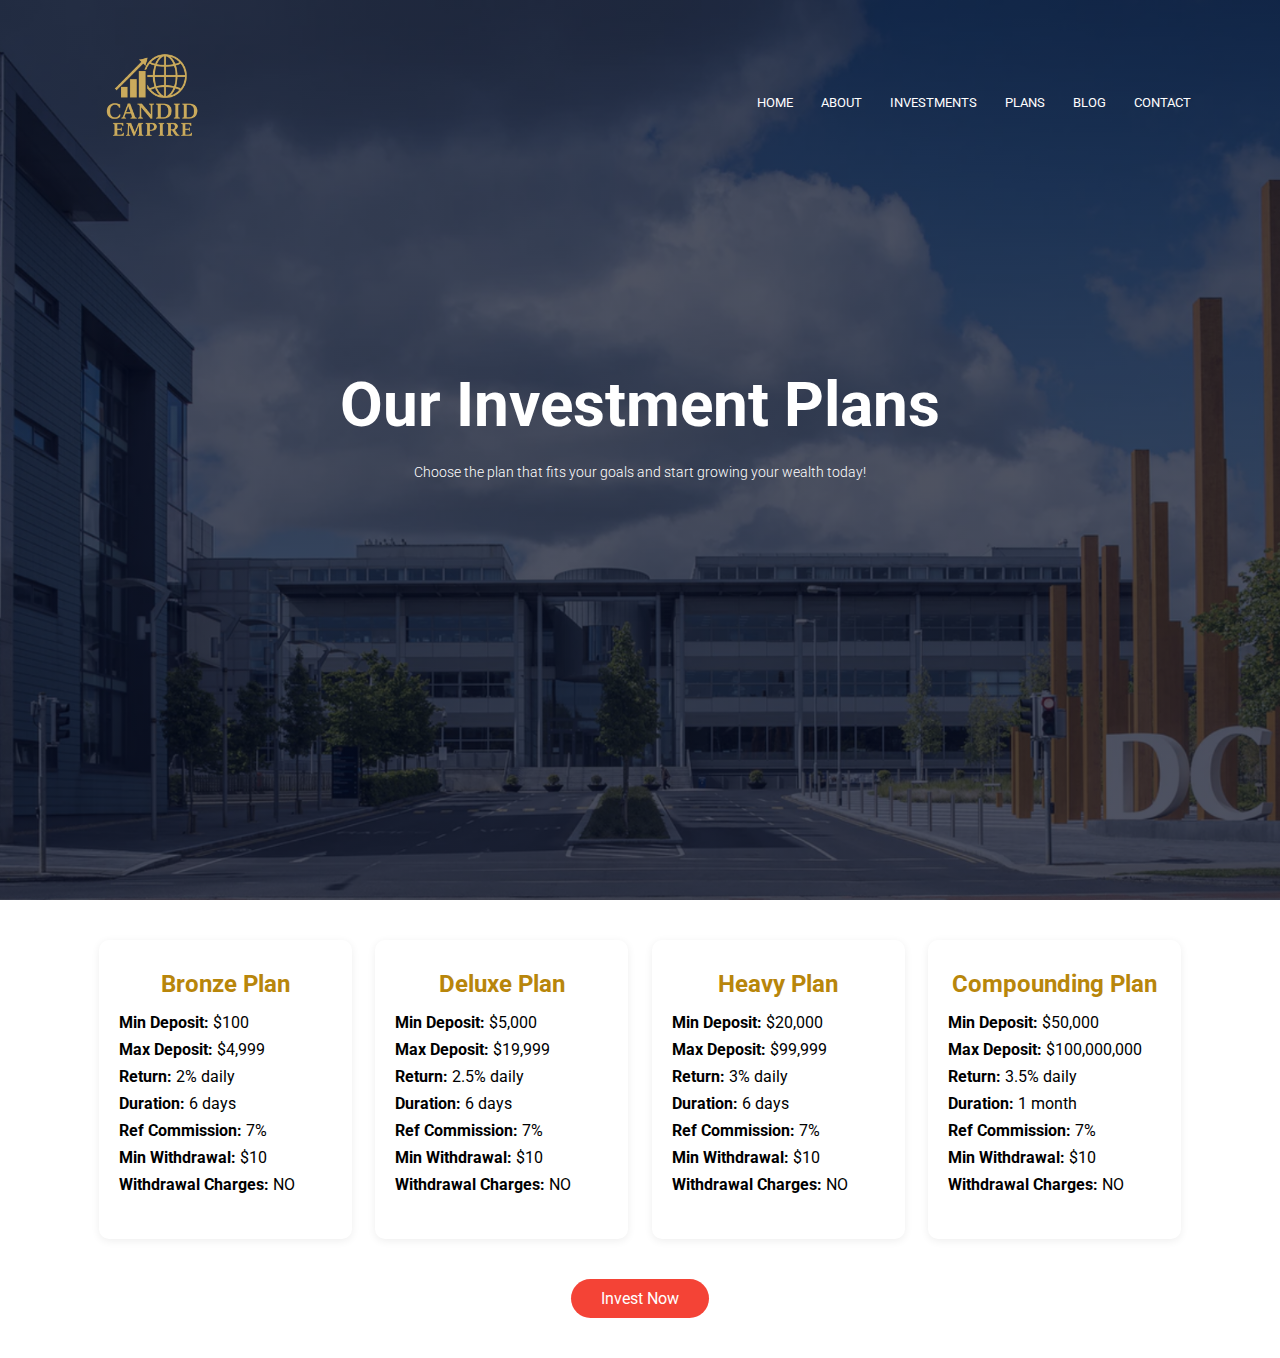
<file: investmentplans.html>
<!DOCTYPE html>
<html lang="en">
<head>
    <meta name="viewport" content="width=device-width, initial-scale=1.0">
    <title>Investment Plans | Candid Empire</title>
    <link rel="stylesheet" href="style.css">
    <link rel="preconnect" href="https://fonts.googleapis.com">
    <link rel="preconnect" href="https://fonts.gstatic.com" crossorigin>
    <link href="https://fonts.googleapis.com/css2?family=Roboto:ital,wght@0,100..900;1,100..900&display=swap" rel="stylesheet">
    <link rel="stylesheet" href="https://cdnjs.cloudflare.com/ajax/libs/font-awesome/4.7.0/css/font-awesome.min.css">
    <style>
        .plans-section {
            width: 90%;
            margin: 40px auto;
            text-align: center;
        }
        .plans-row {
            display: flex;
            flex-wrap: wrap;
            gap: 2%;
            justify-content: center;
        }
        .plan-col {
            background: #fff;
            border-radius: 10px;
            box-shadow: 0 2px 8px rgba(0,0,0,0.07);
            flex-basis: 22%;
            min-width: 250px;
            margin-bottom: 30px;
            padding: 30px 20px;
            box-sizing: border-box;
            transition: transform 0.2s;
        }
        .plan-col:hover {
            transform: translateY(-8px) scale(1.03);
            box-shadow: 0 6px 20px rgba(0,0,0,0.12);
        }
        .plan-title {
            font-size: 1.5em;
            font-weight: bold;
            margin-bottom: 15px;
            color: #b8860b;
        }
        .plan-details {
            text-align: left;
            margin-bottom: 15px;
            font-size: 1em;
        }
        .plan-col ul {
            list-style: none;
            padding: 0;
            margin: 0 0 15px 0;
        }
        .plan-col ul li {
            margin-bottom: 8px;
        }
        @media (max-width: 900px) {
            .plans-row {
                flex-direction: column;
                align-items: center;
            }
            .plan-col {
                flex-basis: 80%;
            }
        }
    </style>
</head>
<body>
    <section class="header">
        <nav>
            <a href="index.html">
                <img src="images/Copilot_20250821_223722.png" alt="Candid Empire Logo">
            </a>
            <div class="nav-links" id="navLinks">
                <i class="fa fa-times" onclick="hideMenu()"></i>
                <ul>
                    <li><a href="index.html">HOME</a></li>
                    <li><a href="about.html">ABOUT</a></li>
                    <li><a href="investments.html">INVESTMENTS</a></li>
                    <li><a href="investmentplans.html">PLANS</a></li>
                    <li><a href="blog.html">BLOG</a></li>
                    <li><a href="contact.html">CONTACT</a></li>
                </ul>
            </div>
            <i class="fa fa-bars" onclick="showMenu()"></i>
        </nav>
        <div class="text-box">
            <h1>Our Investment Plans</h1>
            <p>Choose the plan that fits your goals and start growing your wealth today!</p>
        </div>
    </section>

    <section class="plans-section">
        <div class="plans-row">
            <!-- Bronze Plan -->
            <div class="plan-col">
                <div class="plan-title">Bronze Plan</div>
                <ul class="plan-details">
                    <li><strong>Min Deposit:</strong> $100</li>
                    <li><strong>Max Deposit:</strong> $4,999</li>
                    <li><strong>Return:</strong> 2% daily</li>
                    <li><strong>Duration:</strong> 6 days</li>
                    <li><strong>Ref Commission:</strong> 7%</li>
                    <li><strong>Min Withdrawal:</strong> $10</li>
                    <li><strong>Withdrawal Charges:</strong> NO</li>
                </ul>
            </div>
            <!-- Deluxe Plan -->
            <div class="plan-col">
                <div class="plan-title">Deluxe Plan</div>
                <ul class="plan-details">
                    <li><strong>Min Deposit:</strong> $5,000</li>
                    <li><strong>Max Deposit:</strong> $19,999</li>
                    <li><strong>Return:</strong> 2.5% daily</li>
                    <li><strong>Duration:</strong> 6 days</li>
                    <li><strong>Ref Commission:</strong> 7%</li>
                    <li><strong>Min Withdrawal:</strong> $10</li>
                    <li><strong>Withdrawal Charges:</strong> NO</li>
                </ul>
            </div>
            <!-- Heavy Plan -->
            <div class="plan-col">
                <div class="plan-title">Heavy Plan</div>
                <ul class="plan-details">
                    <li><strong>Min Deposit:</strong> $20,000</li>
                    <li><strong>Max Deposit:</strong> $99,999</li>
                    <li><strong>Return:</strong> 3% daily</li>
                    <li><strong>Duration:</strong> 6 days</li>
                    <li><strong>Ref Commission:</strong> 7%</li>
                    <li><strong>Min Withdrawal:</strong> $10</li>
                    <li><strong>Withdrawal Charges:</strong> NO</li>
                </ul>
            </div>
            <!-- Compounding Plan -->
            <div class="plan-col">
                <div class="plan-title">Compounding Plan</div>
                <ul class="plan-details">
                    <li><strong>Min Deposit:</strong> $50,000</li>
                    <li><strong>Max Deposit:</strong> $100,000,000</li>
                    <li><strong>Return:</strong> 3.5% daily</li>
                    <li><strong>Duration:</strong> 1 month</li>
                    <li><strong>Ref Commission:</strong> 7%</li>
                    <li><strong>Min Withdrawal:</strong> $10</li>
                    <li><strong>Withdrawal Charges:</strong> NO</li>
                </ul>
            </div>
        </div>
        <a href="#" class="btn" id="openModalBtn">Invest Now</a>
    </section>

    <script>
        var navLinks = document.getElementById("navLinks");
        function showMenu(){
            navLinks.style.right = "0";
        }
        function hideMenu(){
            navLinks.style.right = "-200px";
        }
    </script>
    <!-- Sign Up Modal -->
<div id="signupModal" class="modal">
  <div class="modal-content">
    <span class="close" id="closeModalBtn">&times;</span>
    <h2>Sign Up</h2>
    <form action="dashboard.html" method="get">
      <input type="text" placeholder="Full Name" required>
      <input type="text" placeholder="User Name" required>
      <input type="tel" placeholder="Phone Number" required>
      <select required>
  <option value="">Select Country</option>
  <option value="Afghanistan">Afghanistan</option>
  <option value="Albania">Albania</option>
  <option value="Algeria">Algeria</option>
  <option value="Andorra">Andorra</option>
  <option value="Angola">Angola</option>
  <option value="Antigua and Barbuda">Antigua and Barbuda</option>
  <option value="Argentina">Argentina</option>
  <option value="Armenia">Armenia</option>
  <option value="Australia">Australia</option>
  <option value="Austria">Austria</option>
  <option value="Azerbaijan">Azerbaijan</option>
  <option value="Bahamas">Bahamas</option>
  <option value="Bahrain">Bahrain</option>
  <option value="Bangladesh">Bangladesh</option>
  <option value="Barbados">Barbados</option>
  <option value="Belarus">Belarus</option>
  <option value="Belgium">Belgium</option>
  <option value="Belize">Belize</option>
  <option value="Benin">Benin</option>
  <option value="Bhutan">Bhutan</option>
  <option value="Bolivia">Bolivia</option>
  <option value="Bosnia and Herzegovina">Bosnia and Herzegovina</option>
  <option value="Botswana">Botswana</option>
  <option value="Brazil">Brazil</option>
  <option value="Brunei">Brunei</option>
  <option value="Bulgaria">Bulgaria</option>
  <option value="Burkina Faso">Burkina Faso</option>
  <option value="Burundi">Burundi</option>
  <option value="Cabo Verde">Cabo Verde</option>
  <option value="Cambodia">Cambodia</option>
  <option value="Cameroon">Cameroon</option>
  <option value="Canada">Canada</option>
  <option value="Central African Republic">Central African Republic</option>
  <option value="Chad">Chad</option>
  <option value="Chile">Chile</option>
  <option value="China">China</option>
  <option value="Colombia">Colombia</option>
  <option value="Comoros">Comoros</option>
  <option value="Congo, Democratic Republic of the">Congo, Democratic Republic of the</option>
  <option value="Congo, Republic of the">Congo, Republic of the</option>
  <option value="Costa Rica">Costa Rica</option>
  <option value="Cote d'Ivoire">Cote d'Ivoire</option>
  <option value="Croatia">Croatia</option>
  <option value="Cuba">Cuba</option>
  <option value="Cyprus">Cyprus</option>
  <option value="Czech Republic">Czech Republic</option>
  <option value="Denmark">Denmark</option>
  <option value="Djibouti">Djibouti</option>
  <option value="Dominica">Dominica</option>
  <option value="Dominican Republic">Dominican Republic</option>
  <option value="Ecuador">Ecuador</option>
  <option value="Egypt">Egypt</option>
  <option value="El Salvador">El Salvador</option>
  <option value="Equatorial Guinea">Equatorial Guinea</option>
  <option value="Eritrea">Eritrea</option>
  <option value="Estonia">Estonia</option>
  <option value="Eswatini">Eswatini</option>
  <option value="Ethiopia">Ethiopia</option>
  <option value="Fiji">Fiji</option>
  <option value="Finland">Finland</option>
  <option value="France">France</option>
  <option value="Gabon">Gabon</option>
  <option value="Gambia">Gambia</option>
  <option value="Georgia">Georgia</option>
  <option value="Germany">Germany</option>
  <option value="Ghana">Ghana</option>
  <option value="Greece">Greece</option>
  <option value="Grenada">Grenada</option>
  <option value="Guatemala">Guatemala</option>
  <option value="Guinea">Guinea</option>
  <option value="Guinea-Bissau">Guinea-Bissau</option>
  <option value="Guyana">Guyana</option>
  <option value="Haiti">Haiti</option>
  <option value="Honduras">Honduras</option>
  <option value="Hungary">Hungary</option>
  <option value="Iceland">Iceland</option>
  <option value="India">India</option>
  <option value="Indonesia">Indonesia</option>
  <option value="Iran">Iran</option>
  <option value="Iraq">Iraq</option>
  <option value="Ireland">Ireland</option>
  <option value="Israel">Israel</option>
  <option value="Italy">Italy</option>
  <option value="Jamaica">Jamaica</option>
  <option value="Japan">Japan</option>
  <option value="Jordan">Jordan</option>
  <option value="Kazakhstan">Kazakhstan</option>
  <option value="Kenya">Kenya</option>
  <option value="Kiribati">Kiribati</option>
  <option value="Korea, North">Korea, North</option>
  <option value="Korea, South">Korea, South</option>
  <option value="Kosovo">Kosovo</option>
  <option value="Kuwait">Kuwait</option>
  <option value="Kyrgyzstan">Kyrgyzstan</option>
  <option value="Laos">Laos</option>
  <option value="Latvia">Latvia</option>
  <option value="Lebanon">Lebanon</option>
  <option value="Lesotho">Lesotho</option>
  <option value="Liberia">Liberia</option>
  <option value="Libya">Libya</option>
  <option value="Liechtenstein">Liechtenstein</option>
  <option value="Lithuania">Lithuania</option>
  <option value="Luxembourg">Luxembourg</option>
  <option value="Madagascar">Madagascar</option>
  <option value="Malawi">Malawi</option>
  <option value="Malaysia">Malaysia</option>
  <option value="Maldives">Maldives</option>
  <option value="Mali">Mali</option>
  <option value="Malta">Malta</option>
  <option value="Marshall Islands">Marshall Islands</option>
  <option value="Mauritania">Mauritania</option>
  <option value="Mauritius">Mauritius</option>
  <option value="Mexico">Mexico</option>
  <option value="Micronesia">Micronesia</option>
  <option value="Moldova">Moldova</option>
  <option value="Monaco">Monaco</option>
  <option value="Mongolia">Mongolia</option>
  <option value="Montenegro">Montenegro</option>
  <option value="Morocco">Morocco</option>
  <option value="Mozambique">Mozambique</option>
  <option value="Myanmar">Myanmar</option>
  <option value="Namibia">Namibia</option>
  <option value="Nauru">Nauru</option>
  <option value="Nepal">Nepal</option>
  <option value="Netherlands">Netherlands</option>
  <option value="New Zealand">New Zealand</option>
  <option value="Nicaragua">Nicaragua</option>
  <option value="Niger">Niger</option>
  <option value="Nigeria">Nigeria</option>
  <option value="North Macedonia">North Macedonia</option>
  <option value="Norway">Norway</option>
  <option value="Oman">Oman</option>
  <option value="Pakistan">Pakistan</option>
  <option value="Palau">Palau</option>
  <option value="Palestine">Palestine</option>
  <option value="Panama">Panama</option>
  <option value="Papua New Guinea">Papua New Guinea</option>
  <option value="Paraguay">Paraguay</option>
  <option value="Peru">Peru</option>
  <option value="Philippines">Philippines</option>
  <option value="Poland">Poland</option>
  <option value="Portugal">Portugal</option>
  <option value="Qatar">Qatar</option>
  <option value="Romania">Romania</option>
  <option value="Russia">Russia</option>
  <option value="Rwanda">Rwanda</option>
  <option value="Saint Kitts and Nevis">Saint Kitts and Nevis</option>
  <option value="Saint Lucia">Saint Lucia</option>
  <option value="Saint Vincent and the Grenadines">Saint Vincent and the Grenadines</option>
  <option value="Samoa">Samoa</option>
  <option value="San Marino">San Marino</option>
  <option value="Sao Tome and Principe">Sao Tome and Principe</option>
  <option value="Saudi Arabia">Saudi Arabia</option>
  <option value="Senegal">Senegal</option>
  <option value="Serbia">Serbia</option>
  <option value="Seychelles">Seychelles</option>
  <option value="Sierra Leone">Sierra Leone</option>
  <option value="Singapore">Singapore</option>
  <option value="Slovakia">Slovakia</option>
  <option value="Slovenia">Slovenia</option>
  <option value="Solomon Islands">Solomon Islands</option>
  <option value="Somalia">Somalia</option>
  <option value="South Africa">South Africa</option>
  <option value="South Sudan">South Sudan</option>
  <option value="Spain">Spain</option>
  <option value="Sri Lanka">Sri Lanka</option>
  <option value="Sudan">Sudan</option>
  <option value="Suriname">Suriname</option>
  <option value="Sweden">Sweden</option>
  <option value="Switzerland">Switzerland</option>
  <option value="Syria">Syria</option>
  <option value="Taiwan">Taiwan</option>
  <option value="Tajikistan">Tajikistan</option>
  <option value="Tanzania">Tanzania</option>
  <option value="Thailand">Thailand</option>
  <option value="Timor-Leste">Timor-Leste</option>
  <option value="Togo">Togo</option>
  <option value="Tonga">Tonga</option>
  <option value="Trinidad and Tobago">Trinidad and Tobago</option>
  <option value="Tunisia">Tunisia</option>
  <option value="Turkey">Turkey</option>
  <option value="Turkmenistan">Turkmenistan</option>
  <option value="Tuvalu">Tuvalu</option>
  <option value="Uganda">Uganda</option>
  <option value="Ukraine">Ukraine</option>
  <option value="United Arab Emirates">United Arab Emirates</option>
  <option value="United Kingdom">United Kingdom</option>
  <option value="United States">United States</option>
  <option value="Uruguay">Uruguay</option>
  <option value="Uzbekistan">Uzbekistan</option>
  <option value="Vanuatu">Vanuatu</option>
  <option value="Vatican City">Vatican City</option>
  <option value="Venezuela">Venezuela</option>
  <option value="Vietnam">Vietnam</option>
  <option value="Yemen">Yemen</option>
  <option value="Zambia">Zambia</option>
  <option value="Zimbabwe">Zimbabwe</option>
</select>
      <input type="email" placeholder="Email Address" required>
      <input type="password" placeholder="Password" required>
      <button type="submit" class="btn">Register</button>
    </form>
  </div>
</div>
<script>
document.getElementById('openModalBtn').onclick = function() {
    document.getElementById('signupModal').style.display = 'block';
};
document.getElementById('closeModalBtn').onclick = function() {
    document.getElementById('signupModal').style.display = 'none';
};
window.onclick = function(event) {
    var modal = document.getElementById('signupModal');
    if (event.target == modal) {
        modal.style.display = "none";
    }
};
</script>
</body>
</html>
</file>
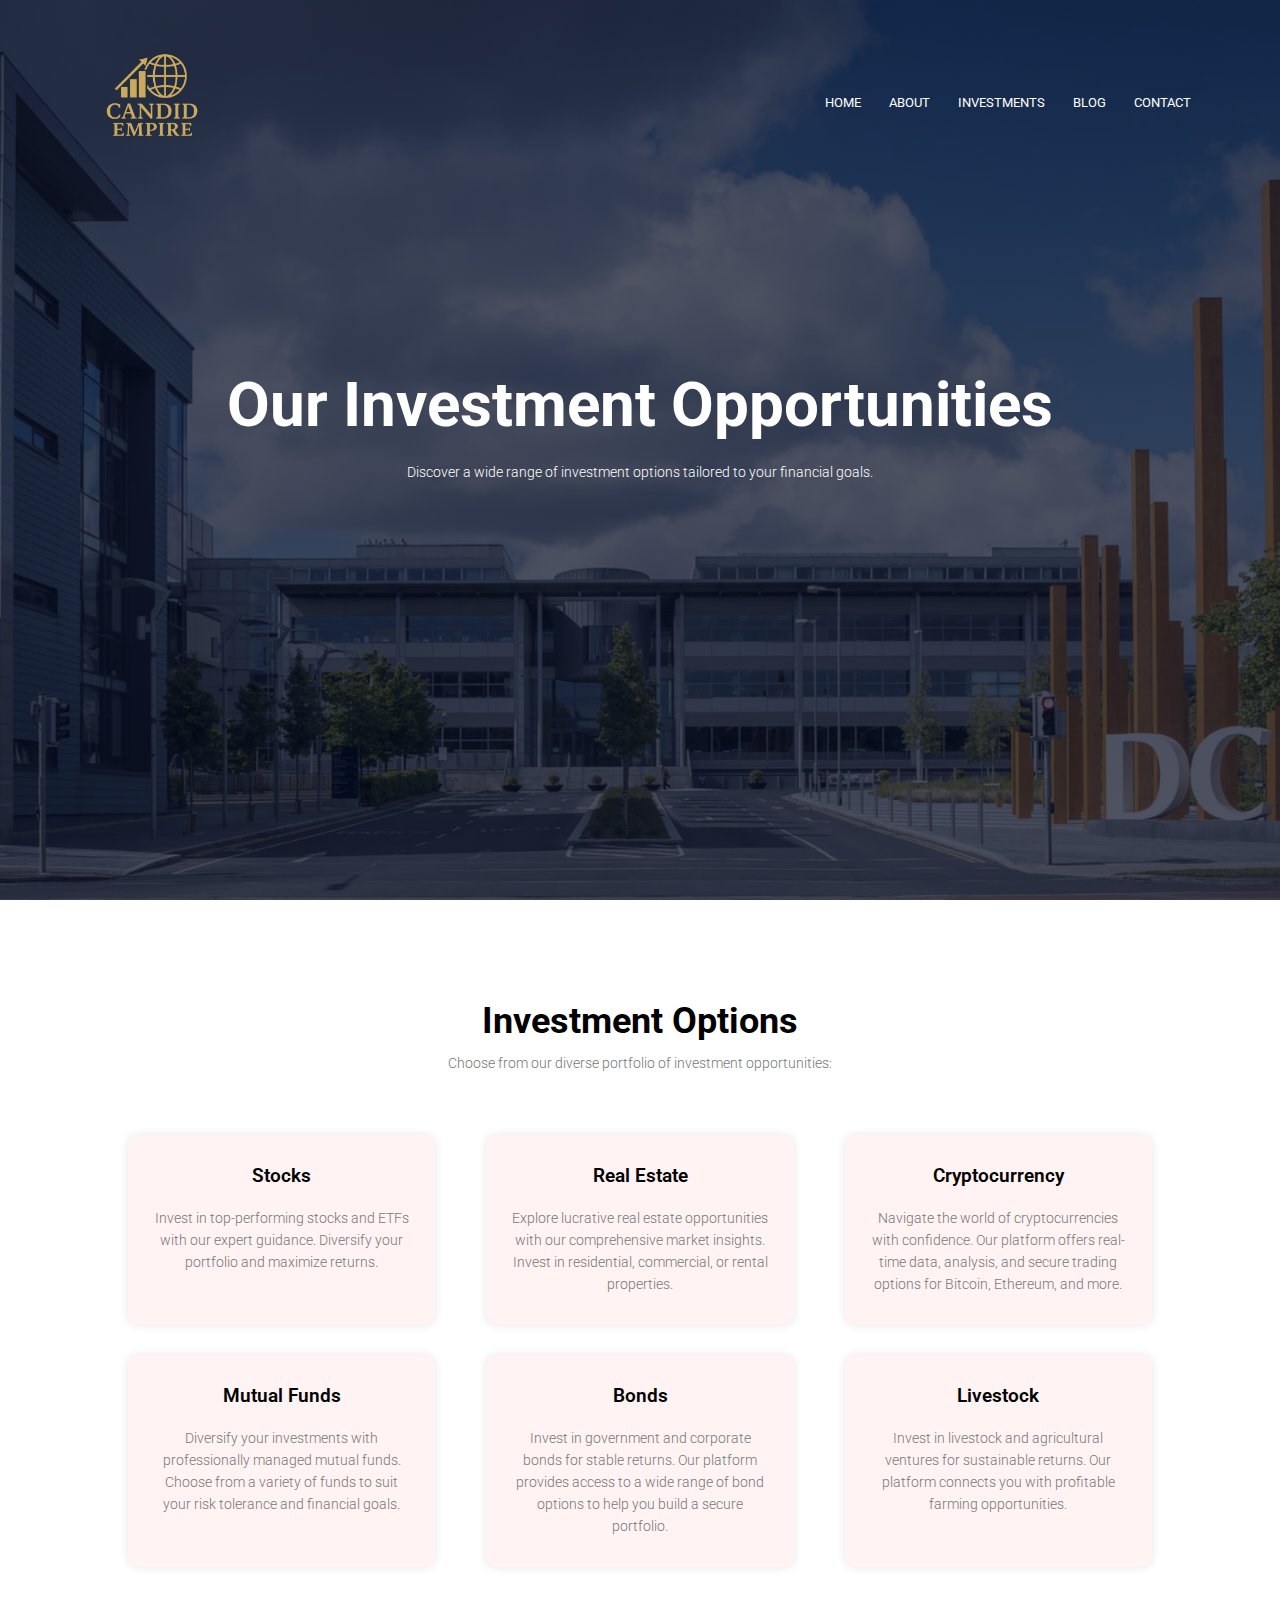
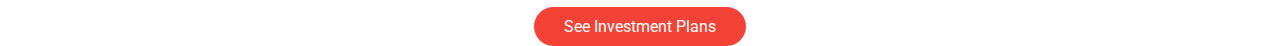
<file: investments.html>
<!DOCTYPE html>
<html lang="en">
<head>
    <meta name="viewport" content="width=device-width, initial-scale=1.0">
    <title>Investments | Candid Empire</title>
    <link rel="stylesheet" href="style.css">
    <link rel="preconnect" href="https://fonts.googleapis.com">
    <link rel="preconnect" href="https://fonts.gstatic.com" crossorigin>
    <link href="https://fonts.googleapis.com/css2?family=Roboto:ital,wght@0,100..900;1,100..900&display=swap" rel="stylesheet">
    <link rel="stylesheet" href="https://cdnjs.cloudflare.com/ajax/libs/font-awesome/4.7.0/css/font-awesome.min.css">
</head>
<body>
    <section class="header">
        <nav>
            <a href="index.html">
                <img src="images/Copilot_20250821_223722.png" alt="Candid Empire Logo">
            </a>
            <div class="nav-links" id="navLinks">
                <i class="fa fa-times" onclick="hideMenu()"></i>
                <ul>
                    <li><a href="index.html">HOME</a></li>
                    <li><a href="about.html">ABOUT</a></li>
                    <li><a href="investments.html">INVESTMENTS</a></li>
                    <li><a href="blog.html">BLOG</a></li>
                    <li><a href="contact.html">CONTACT</a></li>
                </ul>
            </div>
            <i class="fa fa-bars" onclick="showMenu()"></i>
        </nav>
        <div class="text-box">
            <h1>Our Investment Opportunities</h1>
            <p>Discover a wide range of investment options tailored to your financial goals.</p>
        </div>
    </section>

    <section class="investment">
        <h1>Investment Options</h1>
        <p>Choose from our diverse portfolio of investment opportunities:</p>
        <div class="row">
            <div class="investment-col">
                <h3>Stocks</h3>
                <p>Invest in top-performing stocks and ETFs with our expert guidance. Diversify your portfolio and maximize returns.</p>
            </div>
            <div class="investment-col">
                <h3>Real Estate</h3>
                <p>Explore lucrative real estate opportunities with our comprehensive market insights. Invest in residential, commercial, or rental properties.</p>
            </div>
            <div class="investment-col">
                <h3>Cryptocurrency</h3>
                <p>Navigate the world of cryptocurrencies with confidence. Our platform offers real-time data, analysis, and secure trading options for Bitcoin, Ethereum, and more.</p>
            </div>
            <div class="investment-col">
                <h3>Mutual Funds</h3>
                <p>Diversify your investments with professionally managed mutual funds. Choose from a variety of funds to suit your risk tolerance and financial goals.</p>
            </div>
            <div class="investment-col">
                <h3>Bonds</h3>
                <p>Invest in government and corporate bonds for stable returns. Our platform provides access to a wide range of bond options to help you build a secure portfolio.</p>
            </div>
            <div class="investment-col">
                <h3>Livestock</h3>
                <p>Invest in livestock and agricultural ventures for sustainable returns. Our platform connects you with profitable farming opportunities.</p>
            </div>
        </div>
        <a href="investmentplans.html" class="btn">See Investment Plans</a>
    </section>

    <script>
        var navLinks = document.getElementById("navLinks");
        function showMenu(){
            navLinks.style.right = "0";
        }
        function hideMenu(){
            navLinks.style.right = "-200px";
        }
    </script>
</body>
</html>
</file>
<file: style.css>
*{
    margin: 0;
    padding: 0;
    font-family: roboto, arial, sans-serif;
}
.header{
    background-image: 
    linear-gradient(rgba(4, 9,30, 0.7), 
    rgba( 4, 9, 30, 0.7)), url(images/banner.png);
    background-size: cover;
    background-position: center;
    min-height: 100vh;
    width: 100%;
    position: relative;
}
nav{
    display: flex;
    justify-content: space-between;
    align-items: center;
    padding: 2% 6%;
}
nav img{
width: 150px;
}
.nav-links{
    flex: 1;
    text-align: right;
}
.nav-links ul li{
    display: inline-block;
    list-style: none;
    padding: 8px 12px;
    position: relative;
}
.nav-links ul li a{
    color: #fff;
    text-decoration: none;
    font-size: 13px;
}
.nav-links ul li::after{
    content: '';
    width: 0%;
    height: 2px;
    background: goldenrod;
    display: block;
        margin: auto;
        transition: 0.5s;
}
.nav-links ul li:hover::after{
    width: 100%;
}
.text-box{
    width: 90%;
    position: absolute;
    top: 50%;
    left: 50%;
    transform: translate(-50%, -50%);
    text-align: center;
    color: #fff;
}
.text-box h1{
    font-size: 62px;
}
.text-box p{
    font-size: 14px;
    margin: 10px 0 40px;
    color: #fff;
}
.hero-btn{
    display: inline-block;
    text-decoration: none;
    color: #fff;
    border: 1px solid #fff;
    padding: 12px 34px;
    font-size: 14px;
    position: relative;
    background: transparent;
    cursor: pointer;
}
.hero-btn:hover{
    border: 1px solid #f44336;
    background: #f44336;
    transition: 1s;
}
nav .fa{
    display: none;
    
}
@media(max-width: 700px){
    .text-box h1{
        font-size : 20px;
    }
        .nav-links ul li{
            display: block;
        }
        .nav-links {
            position: absolute;
            background: goldenrod;
            width: 200px;
            height: 100vh;
            top: 0;
            right: -200px;
            text-align: left;
            z-index: 2;
            transition: 1s;
        }
        nav .fa{
            display: block;
            color: #fff;
            font-size: 22px;
            margin: 10px;
            cursor: pointer;
        }
          .nav-links ul{
            padding: 30px;;
            
}
}
/*----- course section -----*/
.investment{
    width: 80%;
    margin: auto;
    padding-top: 100px;
    text-align: center;
}
h1{
    font-size: 36px;
    font-weight: 600px;
}
p{
    color: #777;
    font-size: 14px;
    font-weight: 300;
    line-height: 22px;
    padding: 10px;
}
.row{
    display: flex;
    justify-content: space-between;
    margin-top: 5%;
     flex-wrap: wrap;
}
.investment-col{
    flex-basis: 30%;
    background: #fff3f3;
    padding: 20px 15px;
    box-sizing: border-box;
    margin-bottom: 30px;
    border-radius: 10px;
    box-shadow: 0 0 10px rgba(0,0,0,0.1);
    cursor: pointer;
    transition: 0.5s;
}
h3{
    text-align: center;
    font-weight: 600;
    margin: 10px 0;
}
.investment-col:hover{
  background: #f44336;
    color: #fff;
    box-shadow: 0 0 20px rgba(0,0,0,0.2);
p{
    color: #585757
}
}
@media(max-width: 700px){
    .row{
        flex-direction: column;
    }
}
/*----- headquaters section -----*/
.headquaters{
    width: 80%;
    margin: auto;
    padding-top: 50px;
    text-align: center;
}
.headquaters-col{
    flex-basis: 32%;
    border-radius: 10px;
    margin-bottom: 30px;
    position: relative;
    overflow: hidden;
    
}
.headquaters-col img{
    width: 100%;
    height: 100%;
    object-fit: cover;
    display: block;
}
.layer{
    position: absolute;
    top: 0;
    left: 0;
    width: 100%;
    height: 100%;
    background: transparent;
    
}
.layer:hover{
    background: rgba(226,0,0,0.7);
    transition: 0.5s;
}
.layer h3{
    position: absolute;
left: 50%;
bottom: 0;
transform: translateX(-50%);
    color: #fff;
    font-size: 24px;
    width: 100%;
    font-weight: 500;
   opacity: 0;
    transition: 0.5s;
}
.layer:hover h3{
    bottom: 50%;
    opacity: 1;
}
/*----- about section -----*/
.about{
    width: 80%;
    margin: auto;
    padding: 50px 0;
    text-align: center;
    
}
.about-col{
    flex-basis: 100%;
    text-align: center;
    
}
.about-col p{
    margin: 15px 0;
    color: #777;
    line-height: 22px;
}
.btn{
    display: inline-block;
    text-decoration: none;
    color: #fff;
    background: #f44336;
    padding: 10px 30px;
    border-radius: 25px;
    margin-top: 10px;
}
.btn:hover{
    background: #000;
    transition: 1s;
}
.about-col img{
    width: 100%;
    height: auto;
    
}
@media 
 (max-width: 700px){
    .about-col{
        flex-direction: column;

    }
    
}
/*----- testimonial section -----*/
.testimonials{
    width: 80%;
    margin: auto;
    padding: 50px 0;
    text-align: center;
    margin-top: 50px;
    
}
.testimonial-col{
    flex-basis: 44%;
    background: #fff3f3;
    padding: 25px;
    margin-bottom: 5%;
    border-radius: 10px;
    cursor: pointer;
    text-align: left;
    display: flex;
}
.testimonial-col img{
    height: 40px;
    margin-left: 5px;
    border-radius: 50%;
    margin-right: 30px;
}
.testimonial-col p{
    padding: 0;
}
.testimonial-col h3{
    margin-top: 15px;
    text-align: left;
}
.testimonial-col .fa{
    color: goldenrod;
}
@media (max-width: 700px){
    .testimonial-col img{
        margin-left: 0px;
        margin-right: 15px;
    }
}
/*----- contact section -----*/
  .cta{
    background: linear-gradient(rgba(0,0,0,0.7), rgba(0,0,0,0.7)), url(images/banner2.jpg);  
    background-position: center;
    background-size: cover;
    border-radius: 10px;
    text-align: center;
    padding: 100px 0;
    width: 80%;
    margin: 100px auto;
}
  .cta h1{
    color: #fff;
    margin-bottom: 40px;
    padding: 0;
  }
  @media (max-width: 700px){
    .cta h1{
        font-size: 24px;
    }
}
/*----- form section -----*/
/* Modal Styles */
.modal {
  display: none; 
  position: fixed; 
  z-index: 1000; 
  left: 0; top: 0; width: 100%; height: 100%;
  overflow: auto; background: rgba(0,0,0,0.5);
}
.modal-content {
  background: #fff; margin: 8% auto; padding: 30px 20px;
  border-radius: 10px; width: 90%; max-width: 400px; position: relative;
  box-shadow: 0 4px 16px rgba(0,0,0,0.2);
}
.modal-content h2 { margin-bottom: 20px; }
.modal-content input, .modal-content select {
  width: 94%; /* Prevents overflow */
  padding: 10px;
  margin: 8px 0;
  border-radius: 5px;
  border: 1px solid #ccc;
  box-sizing: border-box;
}
.modal-content .btn {
  width: 100%; margin-top: 12px;
}
.close {
  position: absolute; top: 10px; right: 20px; font-size: 28px; cursor: pointer; color: #b8860b;
}
 /*----- footer section -----*/
 footer{
    background: #222;
    color: #fff;
    text-align: center;
    padding: 30px 0;
    margin-top: 50px;
    position: relative;
    bottom: 0;
    width: 100%;
    box-sizing: border-box;
    font-size: 14px;
    line-height: 20px;
    }
    footer .icons{
        margin: 20px 0;
    }
    footer .icons a{
        text-decoration: none;
        color: #fff;
        margin: 0 10px;
        font-size: 20px;
        transition: 0.5s;
    }
    footer .icons a:hover{
        color: goldenrod;
    }
</file>
